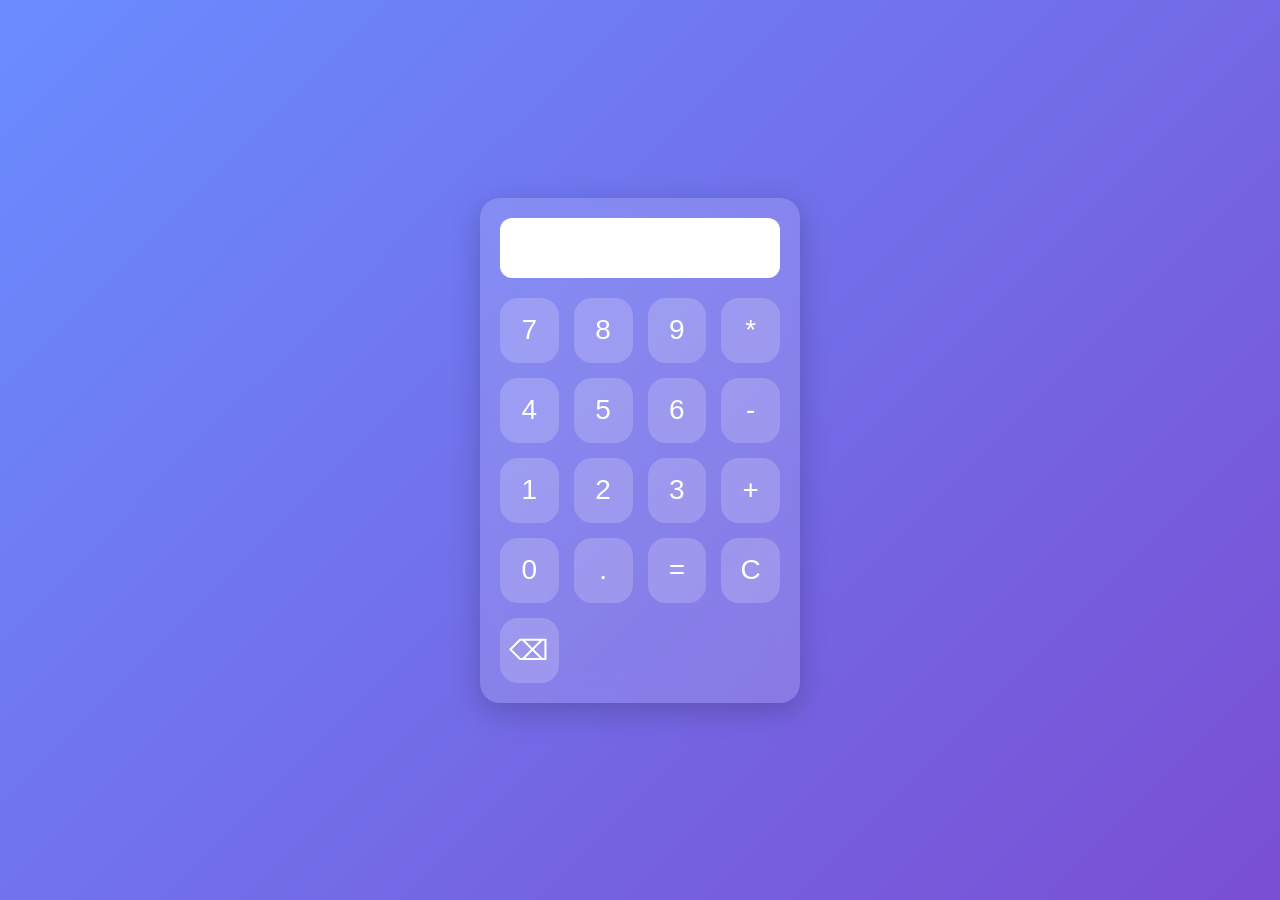
<file: calculator/index.html>
<!DOCTYPE html>
<html>
    <head>
        <title>Calculator</title>
        <link rel="stylesheet" href="style.css">
    </head>
    <body>
        <div class="calculator">  
             <input type="text" id="display" readonly>
            <div class="buttons">
<button onclick="appendValue('7')">7</button>
<button onclick="appendValue('8')">8</button>
<button onclick="appendValue('9')">9</button>
<button onclick="appendValue('*')">*</button>
<button onclick="appendValue('4')">4</button>
<button onclick="appendValue('5')">5</button>
<button onclick="appendValue('6')">6</button>
<button onclick="appendValue('-')">-</button>
<button onclick="appendValue('1')">1</button>
<button onclick="appendValue('2')">2</button>
<button onclick="appendValue('3')">3</button>
<button onclick="appendValue('+')">+</button>
<button onclick="appendValue('0')">0</button>
<button onclick="appendValue('.')">.</button>
<button onclick="calculate()">=</button>
<button onclick="clearDisplay()">C</button>
<button onclick="deleteLast()">⌫</button>
  </div>
        </div>
        <script src="script.js"></script>
    </body>
</html>
</file>
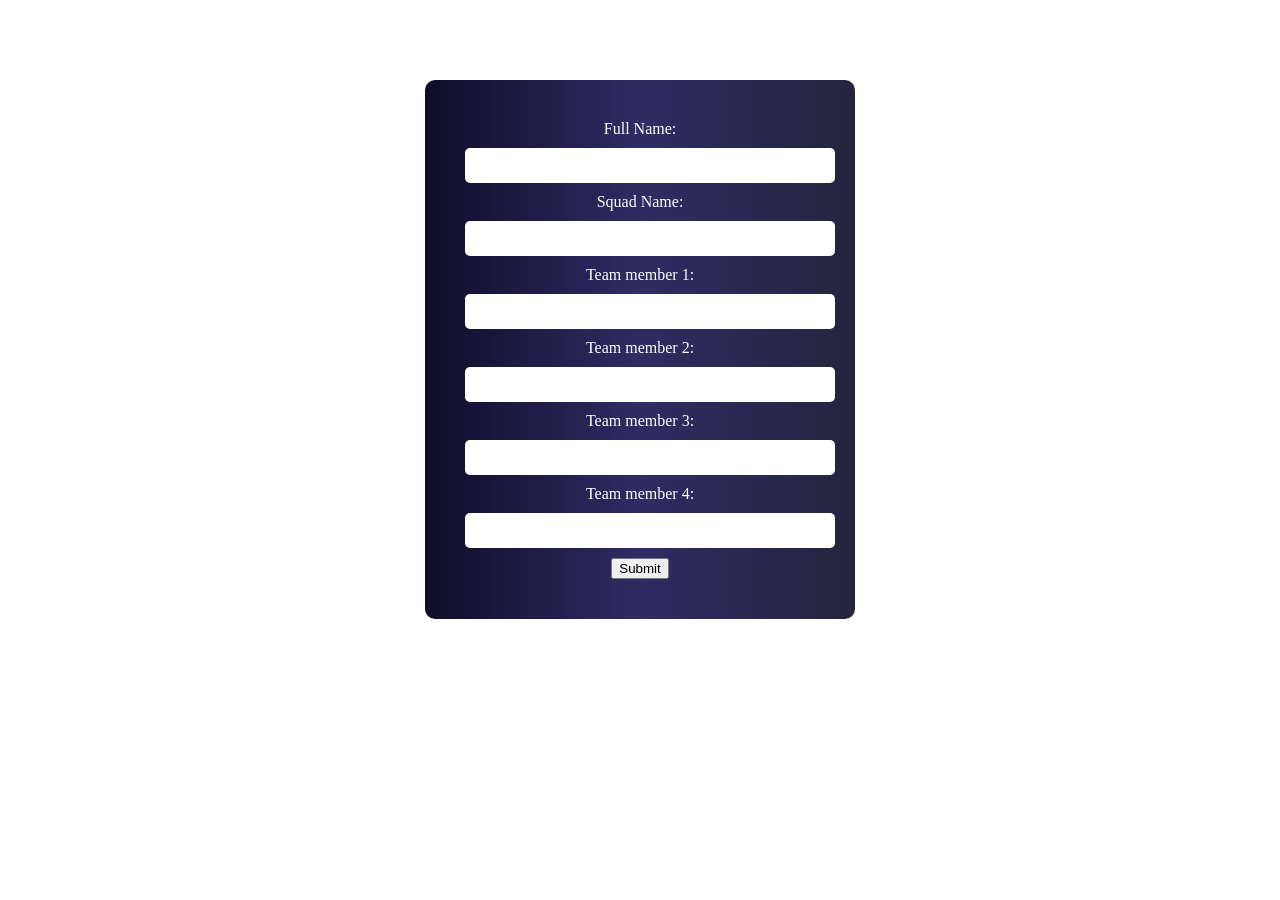
<file: landing page/registrationform.html>
<!DOCTYPE html>
<html>
    <head>
        <title>Registration form</title>
    </head>
    <body>
        <style>
.registration-container{
    color: white;
display:flex;
justify-content:center;
 border-radius: 5px;
align-items:center;
margin-top:80px;
}

.registration{
 background:linear-gradient(to right, #0f0c29, #302b63, #24243e);
padding:40px;
width:350px;
border-radius:10px;
text-align:center;
}

.registration input{
width:100%;
padding:10px;
margin:10px 0;
border-radius:5px;
border:none;
}
</style>
        <div class="registration-container">
        <form class="registration" action="">
            Full Name:<input type="text" required>
            Squad Name: <input type="text" required>
            Team member 1: <input type="text">
            Team member 2: <input type="text">
            Team member 3: <input type="text">
            Team member 4: <input type="text">
            <button>Submit</button>
</form>
</div>
    </body>
</html>
</file>
<file: calculator/style.css>
* {
    margin: 0;
    padding: 0;
    box-sizing: border-box;
}

body {
    height: 100vh;
    display: flex;
    justify-content: center;
    align-items: center;
    background: linear-gradient(135deg, #6a8dff, #7a4fd3);
    font-family: Arial, sans-serif;
}

.calculator {
    width: 320px;
    padding: 20px;
    border-radius: 20px;
    backdrop-filter: blur(15px);
    background: rgba(255,255,255,0.15);
    box-shadow: 0 8px 30px rgba(0,0,0,0.2);
}

#display {
    width: 100%;
    height: 60px;
    border: none;
    outline: none;
    border-radius: 12px;
    margin-bottom: 20px;
    padding: 10px;
    font-size: 28px;
    text-align: right;
}

.buttons {
    display: grid;
    grid-template-columns: repeat(4, 1fr);
    gap: 15px;
}

button {
    height: 65px;
    border: none;
    border-radius: 18px;
    font-size: 28px;
    cursor: pointer;
    background: rgba(255,255,255,0.18);
    color: white;
    transition: 0.2s;
}

button:hover {
    transform: scale(1.05);
}

button:active {
    transform: scale(0.95);
}
</file>
